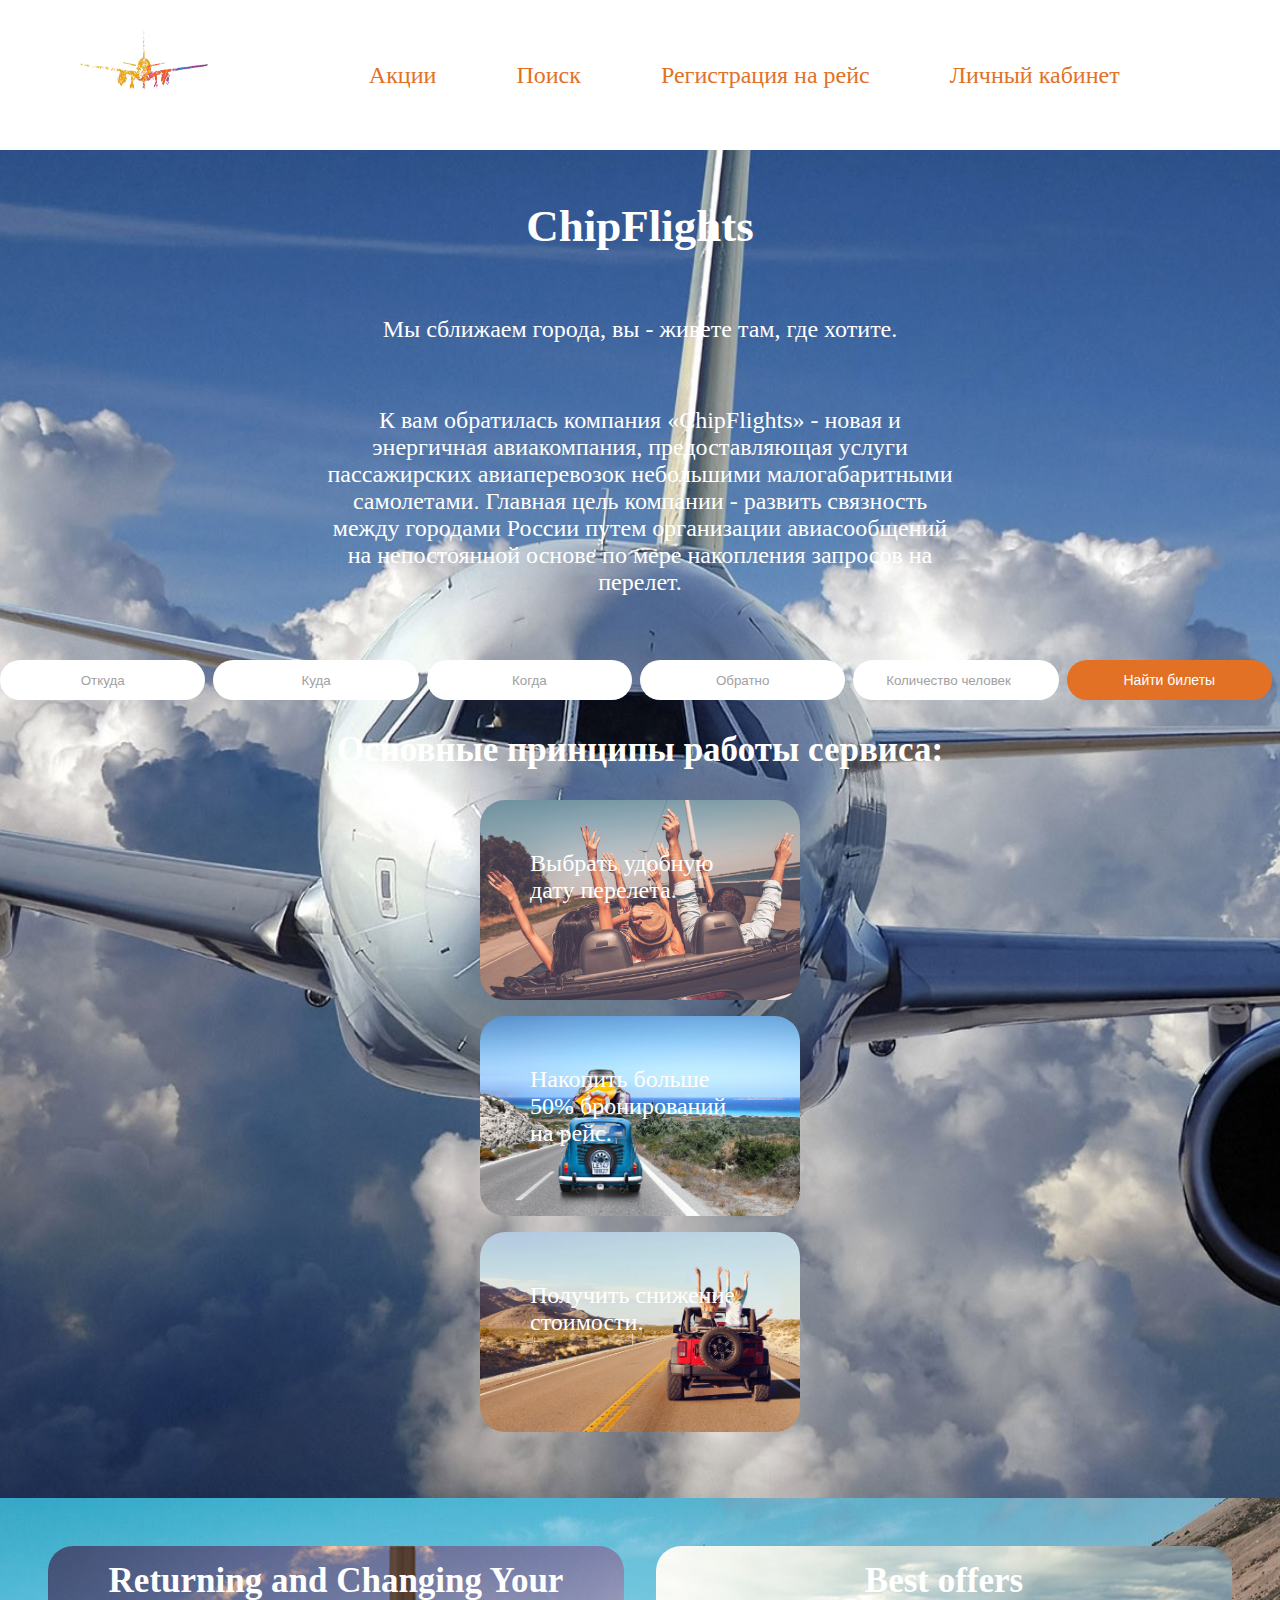
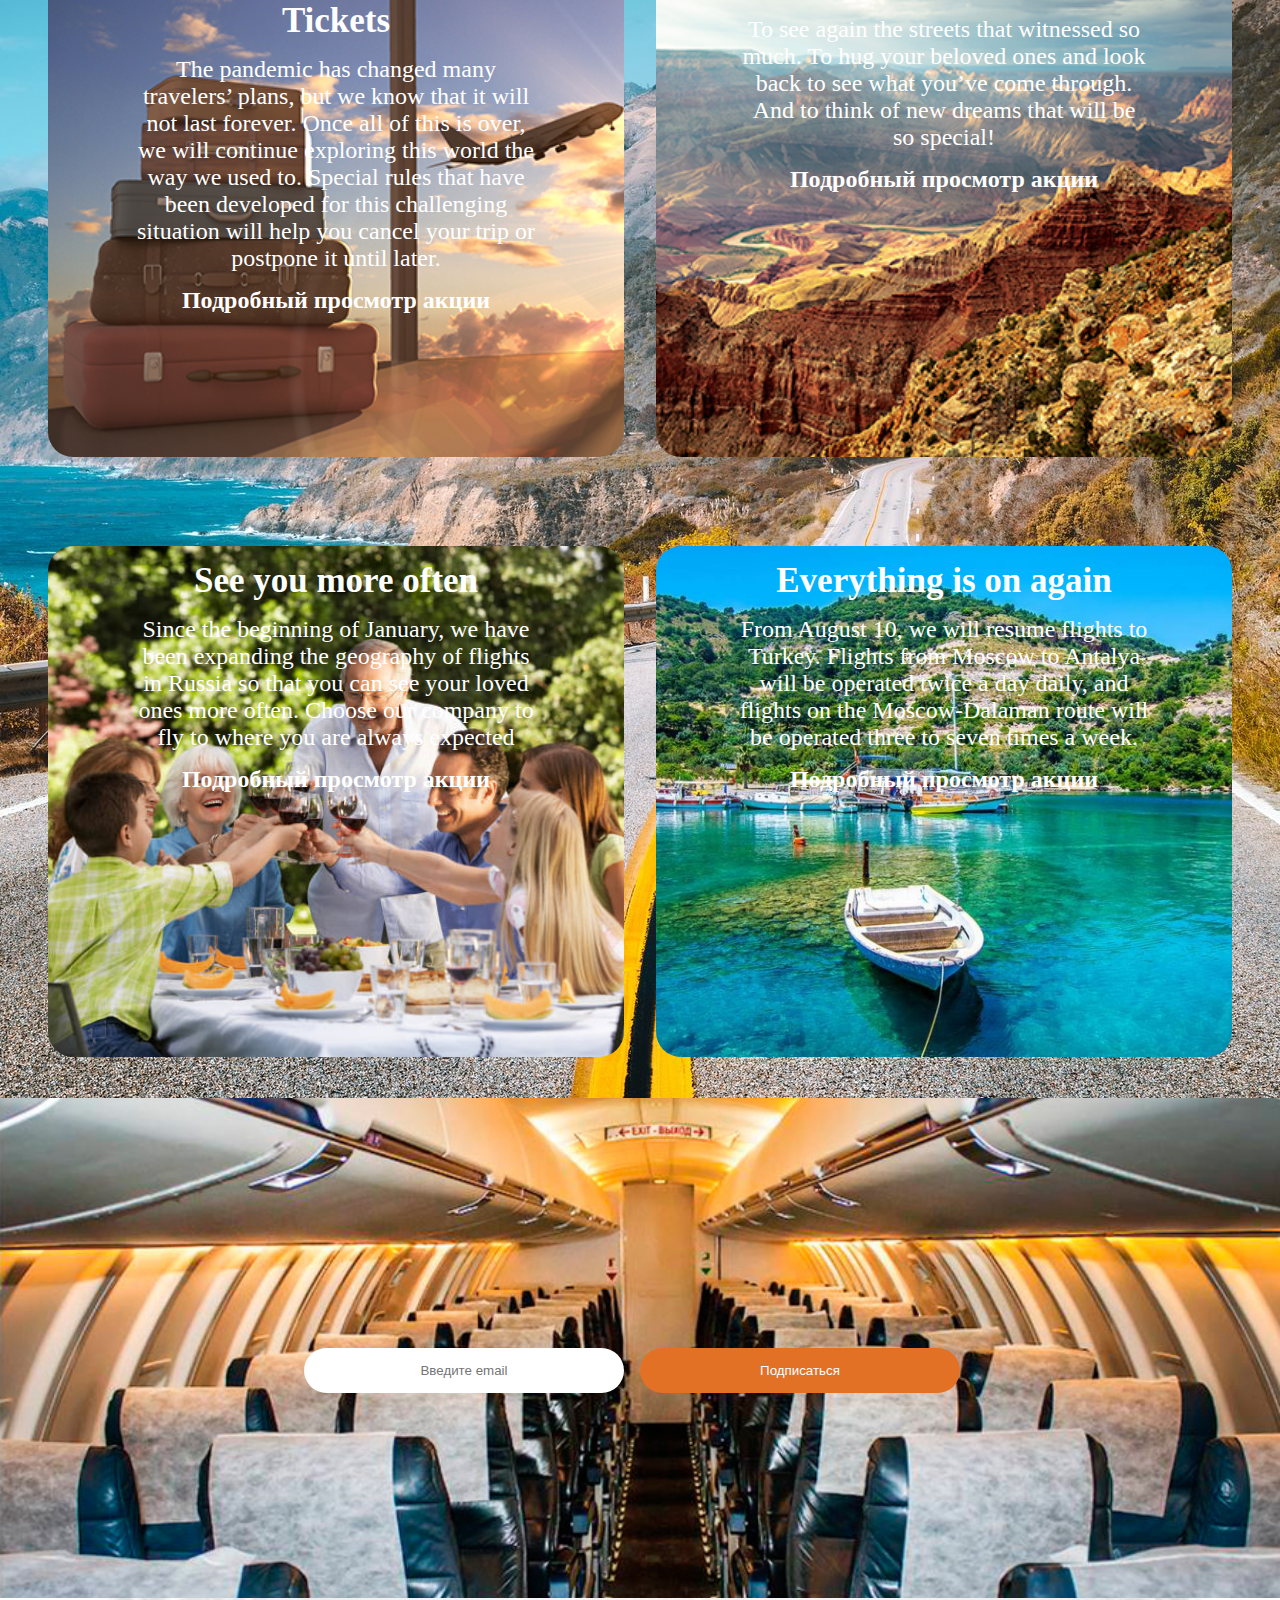
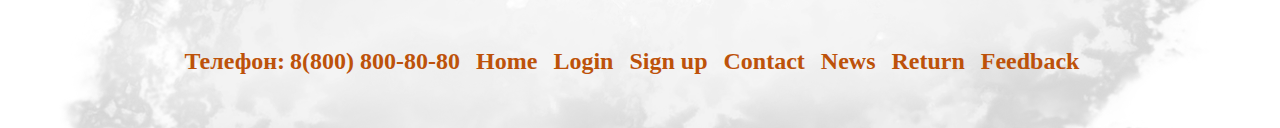
<file: index.html>
<!DOCTYPE html>
<html lang="ru">
<head>
    <meta charset="UTF-8">
    <meta name="viewport" content="width=device-width, initial-scale=1.0">
    <link rel="stylesheet" href="css/style.css">
    <title>Modul1</title>
</head>
<body>
    <header>
        <img src="img/logo.png" alt="" class="header__Logo test-logo">
        <ul>
            <li class="test-0-nav-1"><a href="#stock">Акции</a></li>
            <li class="test-0-nav-2"><a href="#">Поиск</a></li>
            <li class="test-0-nav-3"><a href="#">Регистрация на рейс </a></li>
            <li class="test-0-nav-4"><a href="./LogIn.html">Личный кабинет</a></li>
        </ul>
    </header>
    <main>
        <section class="first-screen">
            <h1>ChipFlights</h1>
            <p>Мы сближаем города, вы - живете там, где хотите.</p>
            <p class="about">
                К вам обратилась компания «ChipFlights» - новая и энергичная авиакомпания, предоставляющая услуги пассажирских авиаперевозок небольшими малогабаритными самолетами. Главная цель компании - развить связность между городами России путем организации авиасообщений на непостоянной основе по мере накопления запросов на перелет.
            </p>
            <form action="./search.html" method="post" id="ticket">
                <input type="text" name="from" form="ticket" id="test-0-fd " placeholder="Откуда">
                <input type="text" name="to" form="ticket" id="test-0-fa" placeholder="Куда">
                <input type=" text" onfocus="this.type='date'" onblur="if(this.value==''){this.type='text'}" name="there" form="ticket" id="test-0-fdt" placeholder="Когда">
                <input type=" text" onfocus="this.type='date'" onblur="if(this.value==''){this.type='text'}" name="back" form="ticket" id="test-0-fat" placeholder="Обратно">
                <input type="number" name="number" form="ticket" id="test-0-fnp " placeholder="Количество человек">
                <input type="submit" value="Найти билеты" name="search_btn" form="ticket" id="test-0-fbs ">
            </form> 
            <h2>Основные принципы работы сервиса: </h2>   
            <ul>
                <li class="principle1">Выбрать удобную дату перелета.</li>
                <li class="principle2">Накопить больше 50% бронирований на рейс.</li>
                <li class="principle3">Получить снижение стоимости.</li>
            </ul>            
        </section>
        <section class="stock" id="stock">
            <div class="blocksline">
                <div class="promotion promotion1">
                    <h3>Returning and Changing Your Tickets</h3>
                    <p>
                        The pandemic has changed many travelers’ plans, but we know that it will not last forever. 
                        Once all of this is over, we will continue exploring this world the way we used to. 
                        Special rules that have been developed for this challenging situation will help you cancel your trip
                        or postpone it until later.
                    </p>
                    <a href="#">Подробный просмотр акции</a>
                </div>
                <div class="promotion promotion2">
                    <h3>Best offers</h3>
                    <p>
                        To see again the streets that witnessed so much. To hug your beloved ones and look back to see
                        what you’ve come through. And to think of new dreams that will be so special!
                    </p>
                    <a href="#">Подробный просмотр акции</a>
                </div>
            </div>
            <div class="blocksline">
                <div class="promotion promotion3">
                    <h3>See you more often</h3>
                    <p>
                        Since the beginning of January, we have been expanding the geography of flights in Russia so that you can
                        see your loved ones more often. Choose our company to fly to where you are always expected
                    </p>
                    <a href="#">Подробный просмотр акции</a>
                </div>
                <div class="promotion promotion4">
                    <h3>Everything is on again</h3>
                    <p>
                        From August 10, we will resume flights to Turkey. Flights from Moscow to Antalya will be operated twice
                        a day daily, and flights on the Moscow-Dalaman route will be operated three to seven times a week.
                    </p>
                    <a href="#">Подробный просмотр акции</a>
                </div>
            </div>     
        </section>
        <section class="email_form">
            <form action="#" method="post" id="emailForm">
                <input type="email" name="email" id="email" placeholder="Введите email">
                <input type="button" value="Подписаться">
            </form>            
        </section>
    </main>
    <footer>
        <div class="phone">
            <p>Телефон:</p>
            <a href="tel:+7(800) 800-80-80">8(800) 800-80-80</a>
        </div>
        <a href="#">Home</a>
        <a href="./LogIn.html">Login</a>
        <a href="./Registration.html">Sign up</a>
        <a href="#">Contact</a>
        <a href="#">News</a>
        <a href="#">Return</a>
        <a href="#">Feedback</a>
    </footer>
</body>
</html>
</file>
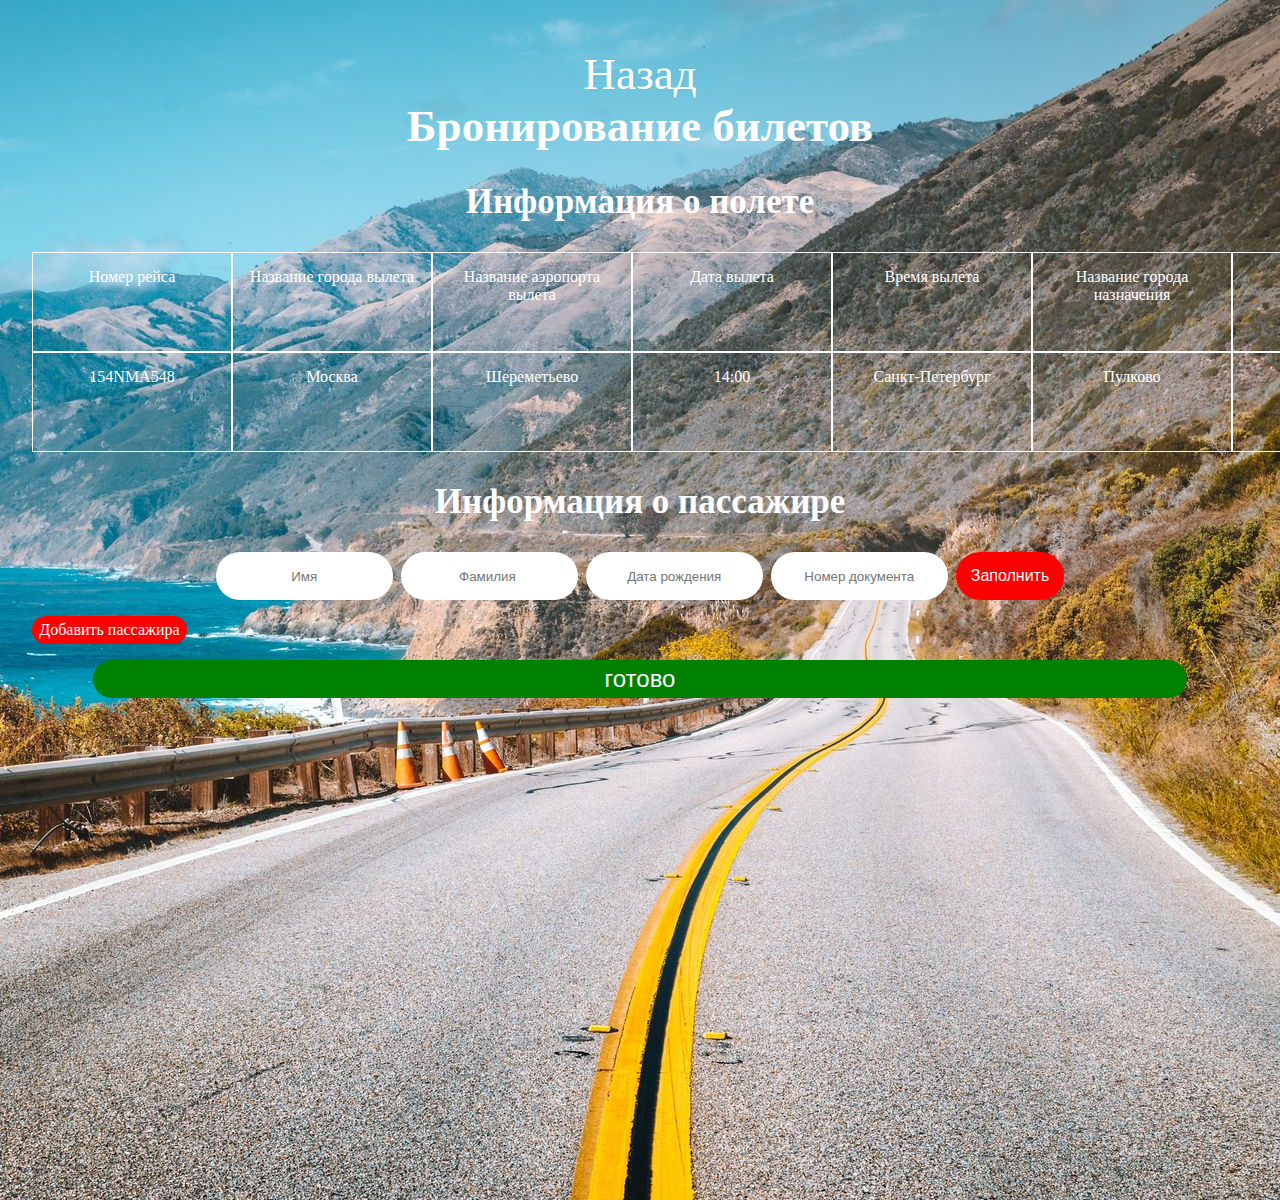
<file: booking.html>
<!DOCTYPE html>
<html lang="ru">
<head>
    <meta charset="UTF-8">
    <meta name="viewport" content="width=device-width, initial-scale=1.0">
    <link rel="stylesheet" href="css/style.css">
    <title>Бронирование</title>
</head>
<body>
    <div class="stock">
        <a href="search.html">Назад</a>
        <h1>Бронирование билетов</h1>
        <h2>Информация о полете</h2>
        <table>            
            <tr>
                <td>Номер рейса</td>
                <td>Название города вылета  </td>
                <td>Название аэропорта вылета  </td>
                <td>Дата вылета  </td>
                <td>Время вылета   </td>
                <td>Название города назначения  </td>
                <td>Время прилета  </td>
                <td>Стоимость  </td>
            </tr>
            <tr>
                <td>154NMA548</td>
                <td>Москва</td>
                <td>Шереметьево</td>
                <td>14:00</td>
                <td>Санкт-Петербург</td>
                <td>Пулково</td>
                <td>16:00</td>
                <td>1500 рублей</td>

            </tr>
        </table>      
        <h2>Информация о пассажире</h2>        
        <form action="booking_management.html" method="POST" class="infoPassangerForm">            
            <div class="infoPassanger">
                <input type="text" placeholder="Имя">
                <input type="text" placeholder="Фамилия ">
                <input type=" text" onfocus="this.type='date'" onblur="if(this.value==''){this.type='text'}" placeholder="Дата рождения">
                <input type="text" placeholder="Номер документа">
                <button type="submit">Заполнить</button>                
            </div> 
            <a href="#">Добавить пассажира</a>           
            <button>готово</button>
        </form>
        
    </div>
</body>
</html>
</file>
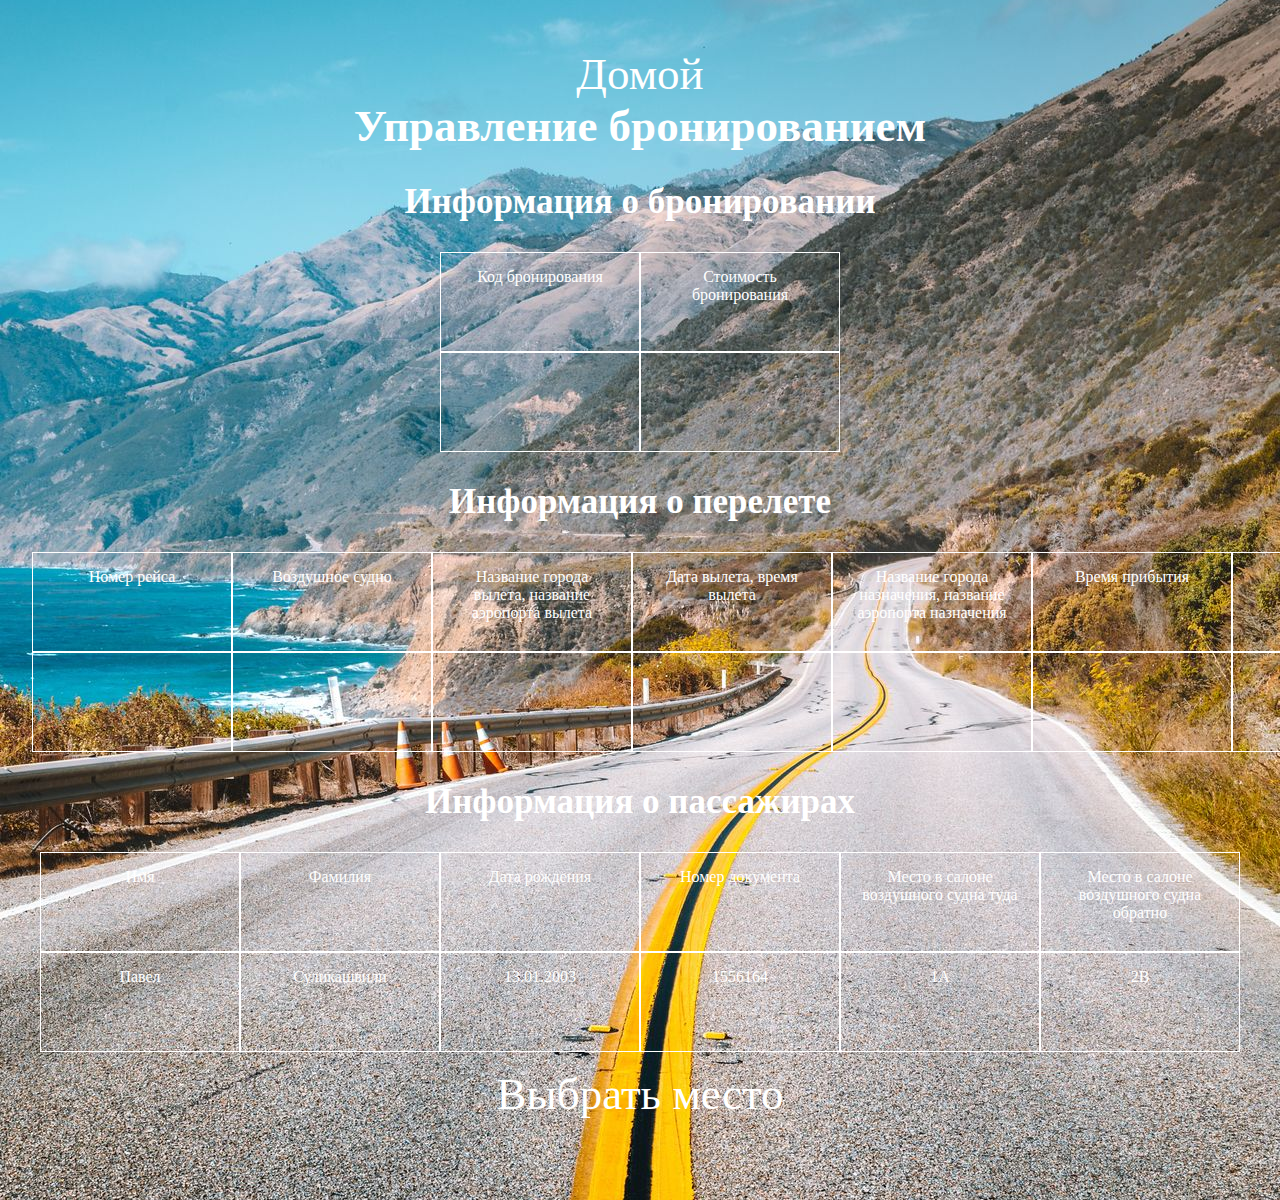
<file: booking_management.html>
<!DOCTYPE html>
<html lang="ru">
<head>
    <meta charset="UTF-8">
    <meta name="viewport" content="width=device-width, initial-scale=1.0">
    <link rel="stylesheet" href="css/style.css">
    <title>Управление бронированием </title>
</head>
<body>
    <section class="stock">
        <a href="index.html">Домой</a>
        <h1>Управление бронированием</h1>
        <h2>Информация о бронировании</h2>
        <table>
            <tr>
                <td>Код бронирования </td>
                <td>Стоимость бронирования </td>
            </tr>
            <tr>
                <td></td>
                <td></td>
            </tr>
        </table>
        <h2>Информация о перелете</h2>
        <table>
            <tr>
                <td>Номер рейса</td>
                <td>Воздушное судно</td>
                <td>Название города вылета, название аэропорта вылета</td>
                <td>Дата вылета, время вылета</td>
                <td>Название города назначения, название аэропорта назначения</td>
                <td>Время прибытия</td>
                <td>Время в пути</td>
                <td>Вероятность вылета</td>
            </tr>
            <tr>
                <td></td>
                <td></td>
                <td></td>
                <td></td>
                <td></td>
                <td></td>
                <td></td>
                <td></td>
            </tr>
        </table>
        <h2>Информация о пассажирах</h2>
        <table>
            <tr>
                <td>Имя</td>
                <td>Фамилия</td>
                <td>Дата рождения</td>
                <td>Номер документа</td>
                <td>Место в салоне воздушного судна туда</td>
                <td>Место в салоне воздушного судна обратно</td>
            </tr>
            <tr>
                <td>Павел</td>
                <td>Суликашвили</td>
                <td>13.01.2003</td>
                <td>1556164</td>
                <td>1А</td>
                <td>2В</td>
            </tr>
        </table>
        <a href="seat.html" class="selectSeats">Выбрать место</a>
    </section>
</body>
</html>
</file>
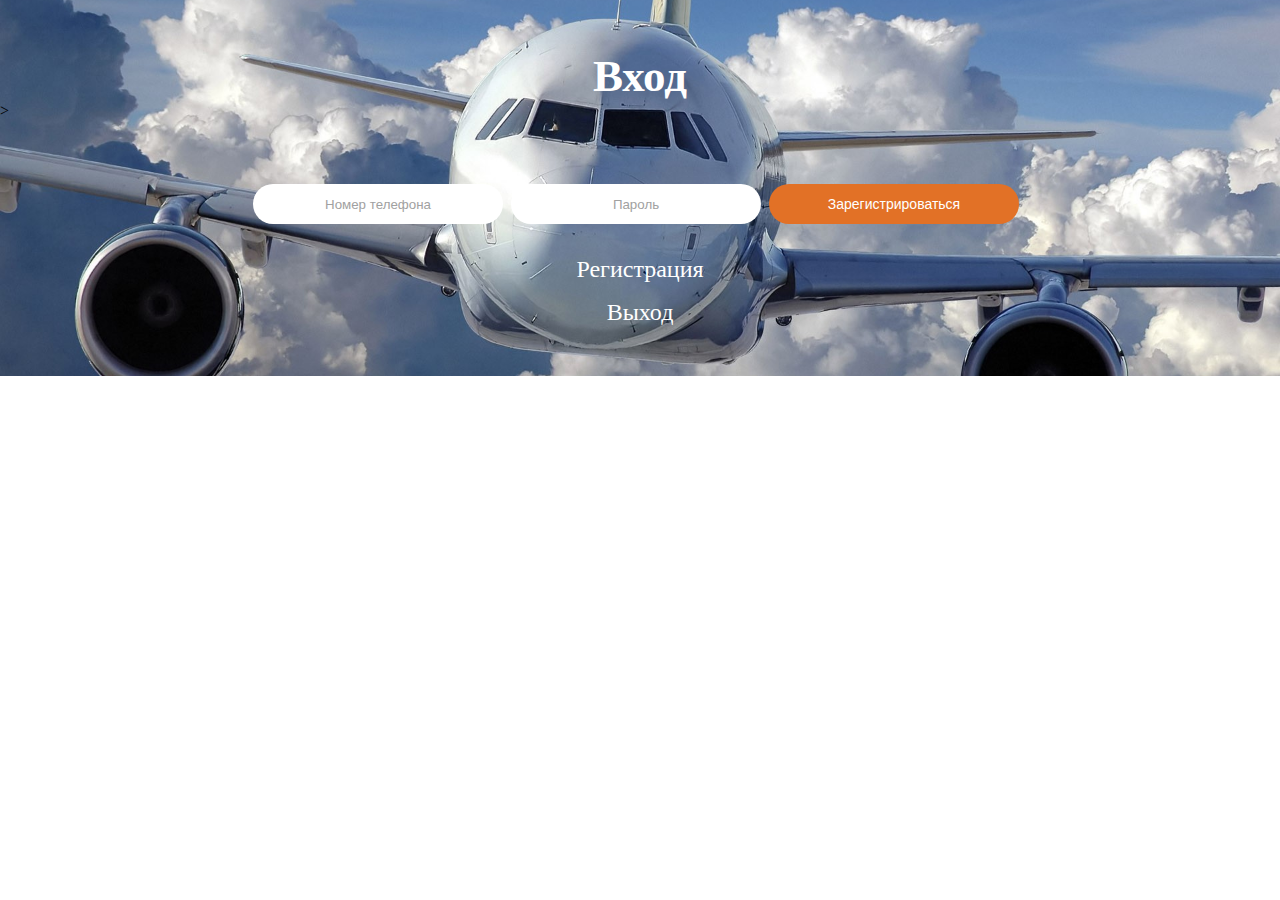
<file: LogIn.html>
<!DOCTYPE html>
<html lang="ru">
<head>
    <meta charset="UTF-8">
    <meta name="viewport" content="width=device-width, initial-scale=1.0">
    <link rel="stylesheet" href="css/style.css">
    <title>Вход</title>
</head>
<body>
    <section class="first-screen">
        <h1>Вход</h1>>
        <form action="#" method="post" id="Registration">
            <input type="tel" name="phone" form="Registration" id="test-2-phone " placeholder="Номер телефона">
            <input type="password" name="password1" form="Registration" id="test-2-pass  " placeholder="Пароль">
            <input type="button" value="Зарегистрироваться" name="Regbtn" form="Registration" id="">
        </form> 
        <a href="./Registration.html" class="RegLink">Регистрация</a>            
        <a href="./index.html" class="BackLink">Выход</a> 
    </section>
</body>
</html>
</file>
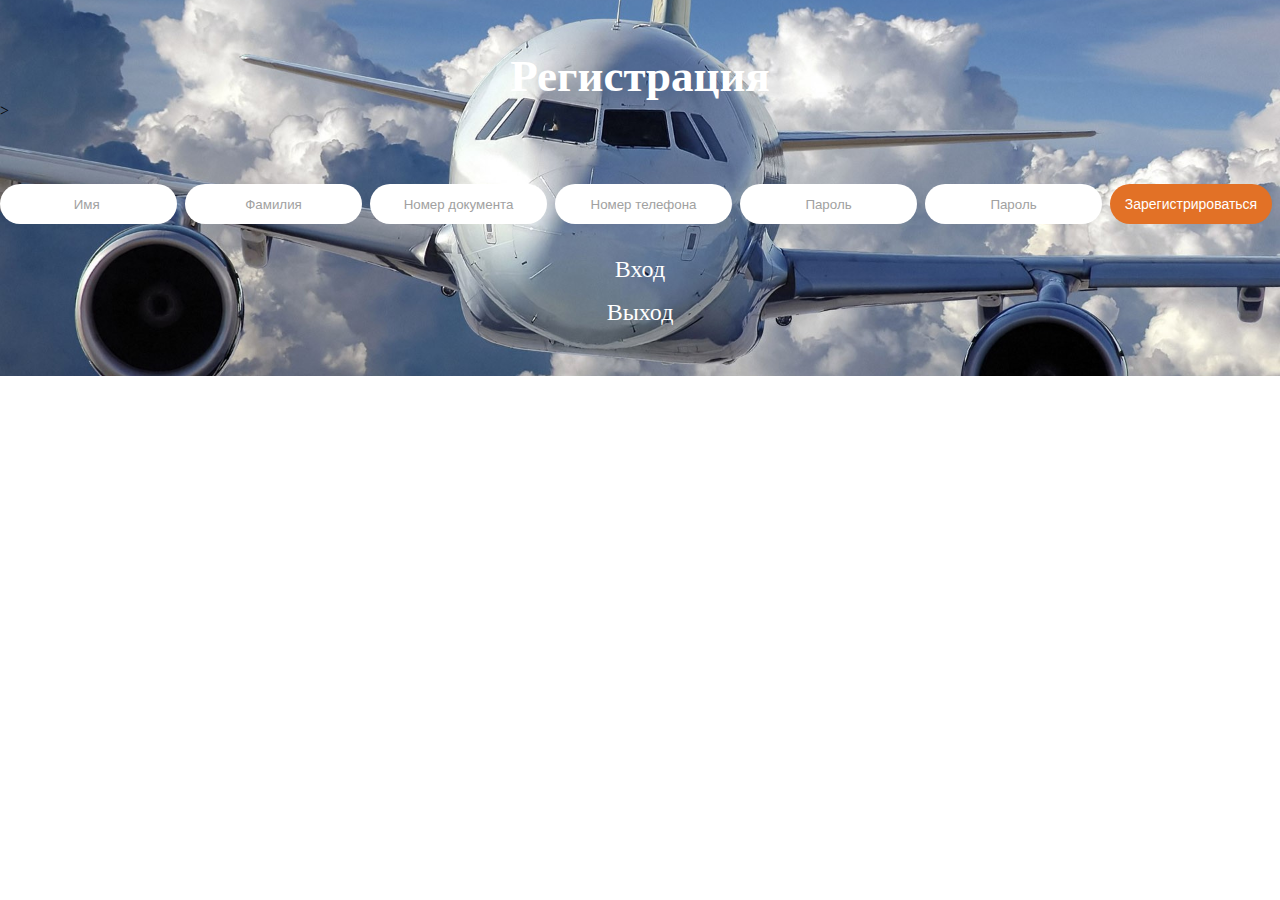
<file: Registration.html>
<!DOCTYPE html>
<html lang="ru">
<head>
    <meta charset="UTF-8">
    <meta name="viewport" content="width=device-width, initial-scale=1.0">
    <link rel="stylesheet" href="css/style.css">
    <title>Регистрация</title>
</head>
<body>
    <section class="first-screen">
        <h1>Регистрация</h1>>
        <form action="#" method="post" id="Registration">
            <input type="text" name="firstNameUser1" form="Registration" id="test-2-name " placeholder="Имя ">
            <input type="text" name="firstNameUser2" form="Registration" id="test-2-last " placeholder="Фамилия"> 
            <input type="text" name="numberDocument" form="Registration" id="test-2-doc " placeholder="Номер документа">
            <input type="tel" name="phone" form="Registration" id="test-2-phone " placeholder="Номер телефона">
            <input type="password" name="password1" form="Registration" id="test-2-pass  " placeholder="Пароль">
            <input type="password" name="password2" form="Registration" id="test-2-pass2  " placeholder="Пароль">
            <input type="button" value="Зарегистрироваться" name="Regbtn" form="Registration" id="">
        </form> 
        <a href="LogIn.html" class="LogInLink">Вход</a>    
        <a href="./index.html" class="BackLink">Выход</a>        
    </section>    
</body>
</html>
</file>
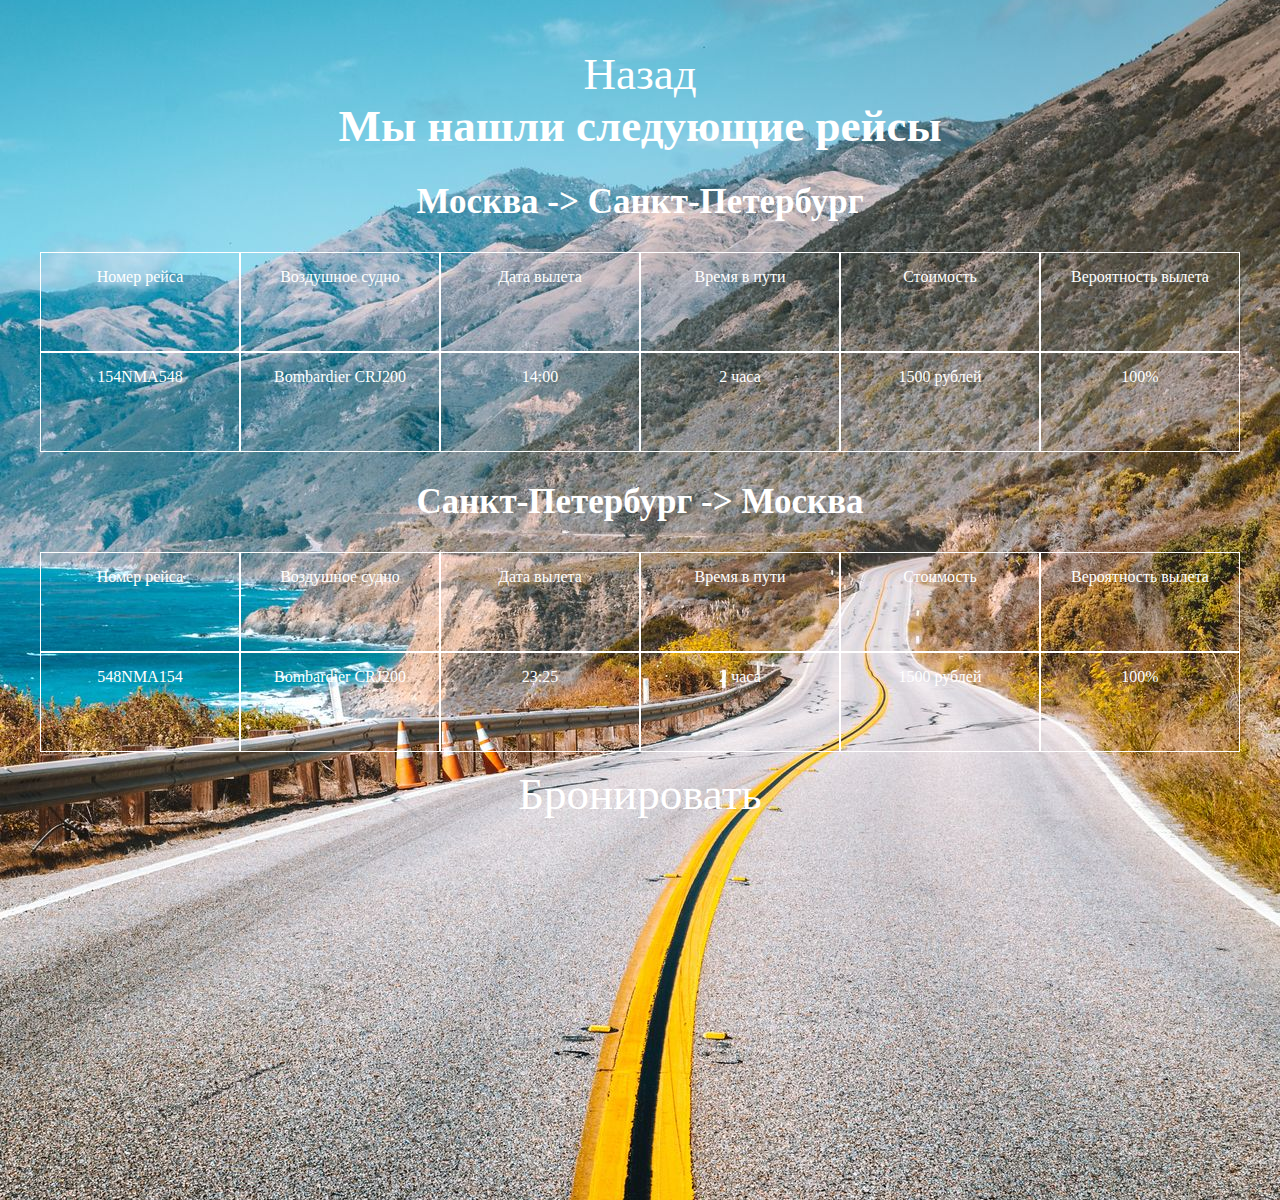
<file: search.html>
<!DOCTYPE html>
<html lang="ru">
<head>
    <meta charset="UTF-8">
    <meta name="viewport" content="width=device-width, initial-scale=1.0">
    <link rel="stylesheet" href="css/style.css">
    <title>Результаты поиска</title>
</head>
<body>
    <div class="stock">
        <a href="index.html">Назад</a>
        <h1>Мы нашли следующие рейсы</h1>
        <h2>Москва -> Санкт-Петербург</h2>
        <table>            
            <tr>
                <td>Номер рейса</td>
                <td>Воздушное судно </td>
                <td>Дата вылета </td>
                <td>Время в пути </td>
                <td>Стоимость  </td>
                <td>Вероятность вылета </td>
                
            </tr>
            <tr>
                <td>154NMA548</td>
                <td>Bombardier CRJ200</td>
                <td>14:00</td>
                <td>2 часа</td>
                <td>1500 рублей</td>
                <td>100%</td>
            </tr>
        </table>
        <h2>Санкт-Петербург -> Москва</h2>
        <table>            
            <tr>
                <td>Номер рейса</td>
                <td>Воздушное судно </td>
                <td>Дата вылета </td>
                <td>Время в пути </td>
                <td>Стоимость  </td>
                <td>Вероятность вылета </td>
                
            </tr>
            <tr>
                <td>548NMA154</td>
                <td>Bombardier CRJ200</td>
                <td>23:25</td>
                <td>2 часа</td>
                <td>1500 рублей</td>
                <td>100%</td>
            </tr>
        </table>

        <a href="booking.html" class="test-4-bsb "> Бронировать</a>
    </div>
    
</body>
</html>
</file>
<file: css/style.css>
*, *::before, *::after {
    box-sizing: border-box;
    margin: 0;
    padding: 0;
    text-decoration: none;
}
ul{
    list-style: none;
}

table{
    width: 100%;
    margin-top: 30px;
    display: flex;
    justify-content: space-around;
}
tr{
    width: 100%;
    display: flex;
    margin: 0 auto;
    text-align: center;
}
td{
    border: 1px solid white;
    width: 200px;
    height: 100px;
    padding: 15px;
    font-size: 16px;
    color: white;
}

header{
    width: 100%;
    height: 150px;
    background: white;
    display: flex;
    padding: 30px 0;
}
header >ul{
    list-style: none;
    display: flex;
    align-items: center;
    margin: 0 auto;
}
header > ul>li{
   margin-right: 5rem; 
}
header > ul>li>a{
    color: rgb(226, 113, 38);
    font-size: 24px;
 }
 header > ul>li>a:hover{
    margin-bottom: 1px;
    border-bottom: 1px solid rgb(226, 113, 38);
    color: rgb(226, 113, 38);
 }
 header > img{
    display: block;
    height: 65%;
    width: 10%;
    margin: 0 auto;
}
main{
    height: 100%;
    width: 100%;
}
.first-screen{
    display: block;
    padding: 50px 0;
    height: 100%;
    background: url(../img/aircrafts/96-963589_airbus-a320-wallpaper-airbus-a320-wallpaper-hd.jpg) center center/cover no-repeat;
}
h1{
    text-align: center;
    color: white;
    font-size: 45px;
}
.first-screen> p{
    text-align: center;
    color: white;
    margin-top: 5%;
    font-size: 24px;
}
.first-screen> h2{
    text-align: center;
    color: white;
    margin: 30px 0;
    font-size: 35px;
}
.first-screen> ul{
    display: flex;
    flex-direction: column;
    flex-wrap: wrap;
    align-content: space-around;
}
.first-screen> ul> li{
    color: white;
    font-size: 24px;
    width: 25%;
    height: 200px;
    padding: 50px;
    border-radius: 25px;
    display: block;
    margin-bottom: 1rem;
}
.first-screen> ul> .principle1{
    background: url(../img/plan-road-trip-tips-ideas.jpg) center center/cover no-repeat;
}
.first-screen> ul> .principle2{
    background: url(../img/road-trip1.jpg) center center/cover no-repeat;
}
.first-screen> ul> .principle3{
    background: url(../img/Road-Trip.jpg) center center/cover no-repeat;
}
.first-screen > form{
    display: flex;
    padding-top: 5%;
    margin: 0 auto;
    justify-content: center;
    align-items: flex-start;
}
.first-screen > form> input{
    width: 250px;
    height: 40px;
    margin-right: 0.5rem;
    border-radius: 20px;
    border: white;
}
.first-screen > form> input::placeholder{
    text-align: center;
    color: #a1a1a1;
}
.first-screen > form> input:last-of-type{
    background: rgb(226, 113, 38);
    color: white;
    font-size: 14px;
}
.LogInLink{
    display: flex;
    font-size: 24px;
    color: white;
    margin-top: 2rem;
    justify-content: space-around;
}
.RegLink{
    display: flex;
    font-size: 24px;
    color: white;
    margin-top: 2rem;
    justify-content: space-around;
}
.BackLink{
    display: flex;
    font-size: 24px;
    color: white;
    margin-top: 1rem;
    justify-content: space-around;
}
.about{
    margin: 0 auto;
    text-align: center;
    color: white; 
    font-size: 24px;
    width: 50%;
}
.stock {
    width: 100%;
    height: 1200px;
    background: url(../img/im-196106.jpeg) center center/cover no-repeat;
    padding: 2rem;
}
.stock> a{
    display: block;
    text-align: center;
    margin-top: 1rem;
    color: white;
    font-size: 45px;
}
.stock> h2{
    text-align: center;
    color: white;
    margin: 30px 0;
    font-size: 35px;
}
.stock > .blocksline{
    display: flex;
    height: 50%;
    margin-bottom: 2rem;
}
.stock > .blocksline> .promotion{
    width: 50%;
    height: 90%;
    margin: 1rem;
    padding: 15px;
    border-radius: 25px;
}
.stock > .blocksline> .promotion1{
    background: url(../img/promotions/promotion1.jpg) center center/cover no-repeat;
}
.stock > .blocksline> .promotion2{
    background: url(../img/promotions/promotion2.jpg) center center/cover no-repeat;
}
.stock > .blocksline> .promotion3{
    background: url(../img/promotions/promotion3.jpg) center center/cover no-repeat;
}
.stock > .blocksline> .promotion4{
    background: url(../img/promotions/promotion4.jpg) center center/cover no-repeat;
}
.stock > .blocksline> .promotion> h3{
    color: white;
    text-align: center;
    font-weight: 700;
    font-size: 35px;
    margin-bottom: 15px;
}
.stock > .blocksline> .promotion> p{
    color: white;
    text-align: center;
    font-weight: 400;
    font-size: 24px;
    width: 75%;
    margin: 0 auto;
}
.stock > .blocksline> .promotion> a{
    color: white;
    font-weight: 700;
    font-size: 24px;
    display: block;
    margin-top: 15px;
    text-align: center;
}
.email_form{
    width: 100%;
    height: 500px;
    padding: 250px 0;
    background: url(../img/197152c818f021a2f4db244ec5328487.jpg) center center/cover no-repeat;
}
.email_form > form{
    display: flex;
    justify-content: center;
}
.email_form > form> input{
    width: 25%;
    height: 45px;
    border-radius: 25px;
    margin-right: 1rem;
    border: white;
}
.email_form > form> input:last-of-type{
    background: rgb(226, 113, 38);
    color: white;
}
.email_form > form> input::placeholder{
    text-align: center;
}
footer{
    background: url(../img/clouds/cloud_064.png) center center/cover no-repeat;
    height: 130px;
    display: flex;
    padding: 50px;
    justify-content: center;
}
footer> .phone{
    display: flex;
    margin-right: 7rem;
    justify-content: center;
    height: 30px;
}
footer> .phone p{
    color: rgb(189, 82, 10);
    font-weight: 700;
    font-size: 24px;
    margin-right: 5px;
}
footer> .phone a{
    color: rgb(189, 82, 10);
    font-weight: 700;
    font-size: 24px;
}
footer > a{
    display: block;
    height: 30px;
    color: rgb(189, 82, 10);
    font-weight: 700;
    font-size: 24px;
    margin-right: 3rem;
} 
.infoPassanger{
    display: flex;
    flex-wrap: nowrap;
    align-content: space-around;
    justify-content: center;
    margin-bottom: 1rem;
    
}
.infoPassanger> input{
    border: white;
    margin-right: 0.5rem;
    border-radius: 25px;
}
.infoPassanger> input::placeholder{
    text-align: center;
}
.infoPassanger > button{
    border: white;
    padding: 15px;
    background: red;
    color: white;
    font-size: 16px;
    border-radius: 25px;

}

.infoPassangerForm> a{
    display: block;
    text-align: center;    
    padding: 5px;
    width: 155px;
    font-size: 16px;
    margin-bottom: 1rem;
    background: red;
    border-radius: 25px;
    color: white;
}
.infoPassangerForm > button{
    display: block;
    width: 90%;
    margin: 0 auto;
    background: green;
    border: white;
    padding: 5px;
    font-size: 24px;
    color: white;
    border-radius: 25px;

}



@media screen and (max-width:1346px){
    footer> .phone{
    margin-right: 1rem;
    }
    footer > a{
        margin-right: 1rem;
    }
}

@media screen and (max-width:1015px){
    header > ul>li{
        margin-right: 2rem; 
     }
    .first-screen > form{
        display: block;
        text-align: center;
    }
    .first-screen > form > input{
        margin-bottom: 0.5rem;
    }
    .stock > .blocksline> .promotion> p{
        font-size: 20px;
    }
    footer{
        display: block;
        height: 100%;
    }
    footer > a{
        display: flex;
        justify-content: space-around;
        height: 30px;
        color: rgb(189, 82, 10);
        font-weight: 700;
        font-size: 24px;
        margin-right: 3rem;
    }
}

@media screen and (max-width:876px){
    header > ul>li>a{
        font-size: 20px;
     }
    .first-screen > ul>li{
        font-size: 20px;
     }

    .first-screen> p{
        font-size: 20px;
    }
    .stock > .blocksline> .promotion> h3{
        font-size: 24px;
    }
    .stock > .blocksline> .promotion> p{
        font-size: 16px;
    }
    .stock > .blocksline> .promotion> a{
        font-size: 16px;
    }
}

@media screen and (max-width:700px){
    .first-screen> ul> li{
        padding: 25px;
    }
}

@media screen and (max-width:590px){
    header {
        width: 100%;
        height: 150px;
        background: white;
        display: flex;
        padding: 30px 0;
        flex-direction: column;
    }
    header > ul>li>a{
        font-size: 15px;
    }
    .first-screen> h1{
        font-size: 40px;
    }
    .first-screen> p{
        font-size: 18px;
    }
    .first-screen> h2{
        font-size: 25px;
    }
    .first-screen> ul> li{
        width: 50%;
    }
    .stock {
        width: 100%;
        height: 1000px;
        background: url(../img/im-196106.jpeg) center center/cover no-repeat;
        padding: 1rem;
    }
    .stock > .blocksline{
        display: flex;
        height: 50%;
        margin-bottom: 0.5rem;
        flex-direction: column;
        flex-wrap: nowrap;
        align-content: space-around;
        justify-content: space-around;
        align-items: center;
    }
    .stock > .blocksline> .promotion{
        width: 75%;
        height: 100%;
        margin: 0.5rem;
        padding: 10px;
        border-radius: 25px;
    }
    .stock > .blocksline> .promotion> h3 {
        color: white;
        text-align: center;
        font-weight: 700;
        font-size: 24px;
        margin-bottom: 15px;
    }
    .stock > .blocksline> .promotion> p {
        font-size: 14px;
    }
    .stock > .blocksline> .promotion> a {
        color: white;
        font-weight: 700;
        font-size: 14px;
        display: block;
        margin-top: 15px;
        text-align: center;
    }
}

@media screen and (max-width:467px){
    header > ul>li {
        margin-right: 1rem;
    }
}

@media screen and (max-width:400px){
    header > ul>li {
        margin-right: 0.5rem;
    }
    header > ul>li>a {
        font-size: 13px;
    }

    .first-screen> h1 {
        font-size: 30px;
    }

    .first-screen> p {
        font-size: 14px;
    }
    .stock {
        width: 100%;
        height: 1100px;
        background: url(../img/im-196106.jpeg) center center/cover no-repeat;
        padding: 1rem;
    }
    .stock > .blocksline> .promotion {
        width: 75%;
        height: 100%;
        margin: 0.5rem;
        padding: 5px;
        border-radius: 25px;
    }
    .stock > .blocksline> .promotion> h3 {
        font-size: 20px;
        margin-bottom: 5px;
    }
    .stock > .blocksline> .promotion> a {
        color: white;
        font-weight: 700;
        font-size: 14px;
        display: block;
        margin-top: 5px;
        text-align: center;
    }

    .email_form > form {
        display: flex;
        justify-content: center;
        flex-direction: column;
        flex-wrap: nowrap;
        align-items: center;
    }

    .email_form > form> input {
        width: 50%;
        height: 45px;
        border-radius: 25px;
        margin-right: 0;
        margin-bottom: 1rem;
        border: white;
    }

    footer> .phone p {
        font-size: 16px;
    }

    footer> .phone a {
        font-size: 16px;
    }

    footer > a {
        font-size: 16px;
        margin-right: 0;
    }
}
</file>
